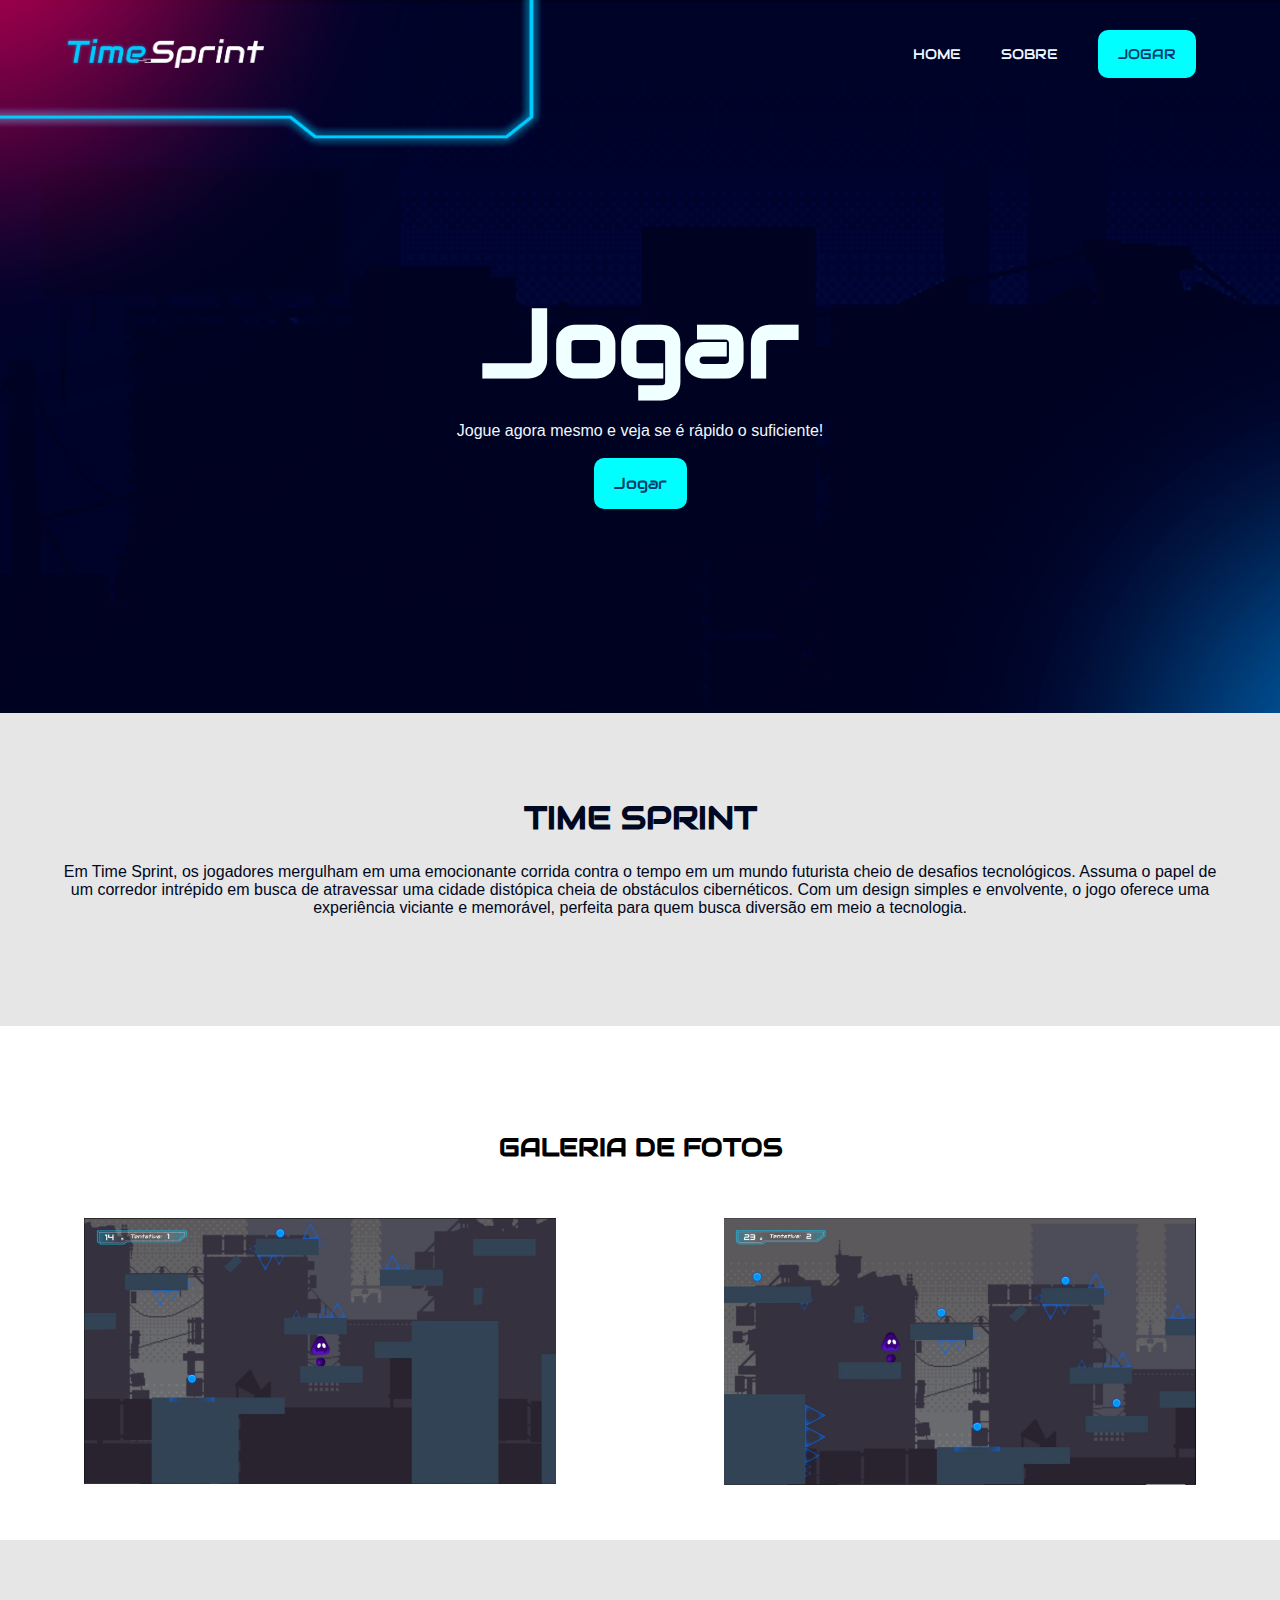
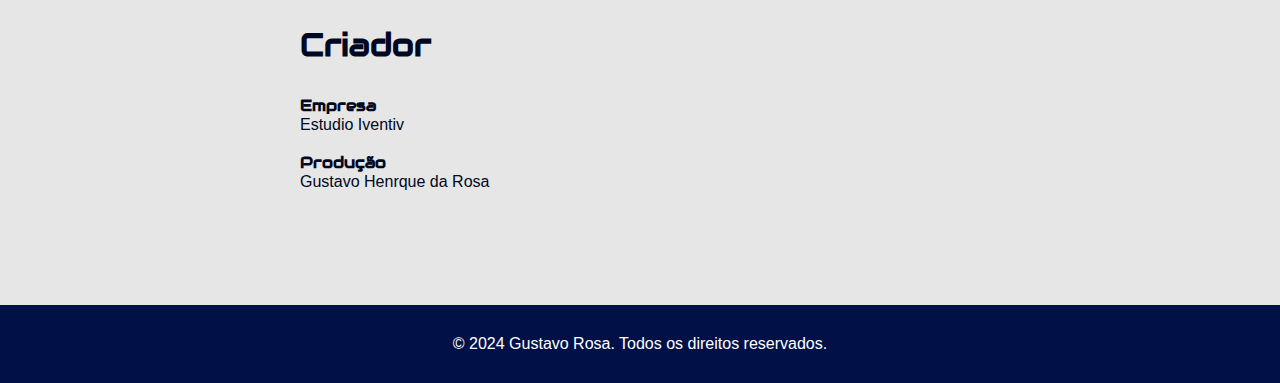
<file: index.html>
<!DOCTYPE html>
<html lang="pt-br">
<head>
    <meta charset="UTF-8">
    <meta name="viewport" content="width=device-width, initial-scale=1.0">
    <link rel="stylesheet" href="css/style.css">
    <link rel="shortcut icon" href="assets/Five icon.png" type="image/x-icon">
    <title>Time Sprint</title>
</head>
<body>

    <header style="background-image: url(assets/Banner\ 2.png);"> 
        <div class="container">
            <nav>
                <a href="index.html">
                    <img class="banner-logo" src="assets/logo.png" alt="Logo">
                </a>

                <ul class="ul">
                    <a href="index.html">Home</a>
                    <a href="sobre.html">Sobre</a>
                    <a class="btn"  href="Game/index.html" target="_blank">Jogar</a>
                </ul>
            </nav>

            <section class="banner">
                <div class="banner-text">
                    <h1>Jogar</h1>
                    <p>Jogue agora mesmo e veja se é rápido o suficiente!</p>
                    <a href="Game/index.html" class="btn" target="_blank">Jogar</a>
                </div>
            </section>
        </div>
    </header>

    <main>

    <Section id="fichatectina">
        <div class="textos" id="Sobre o jogo">
            <h1>TIME SPRINT</h1>
            <p class="text">
                Em Time Sprint, os jogadores mergulham em uma emocionante corrida contra o tempo em um mundo futurista cheio de
                desafios tecnológicos. Assuma o papel de um corredor intrépido em busca de atravessar uma cidade distópica cheia de
                obstáculos cibernéticos. Com um design simples e envolvente, o jogo oferece uma experiência viciante e memorável,
                perfeita para quem busca diversão em meio a tecnologia.
            </p>
    </section>

    <section id="prints">
        <div class="centro">
            <h2>GALERIA DE FOTOS</h2>
      
            <div class="grid">
    
                <div class="coluna">
                    <img src="assets/Print 1.jpg" alt="print1" title="print 1">
                </div> <!--Fim da Coluna 1-->
    
                <div class="coluna">
                    <img src="assets/PRint 2.jpg" alt="print1" title="print 1">
                </div> <!--Fim da Coluna 1-->
    
            </div>
        </div>
    </section> <!--Fim da prints-->

    <Section id="fichatectina2">
        <div class="textos2" >
            <h1>Criador</h1>
            <p class="text2">
                <strong>Empresa</strong> <br>
                Estudio Iventiv <br> <br>
                <strong>Produção</strong> <br>
                Gustavo Henrque da Rosa
            </p>
    </section>

    <footer>
        <p>&copy; 2024 Gustavo Rosa. Todos os direitos reservados.</p>
    </footer>

 </main>

</body>
</html>
</file>
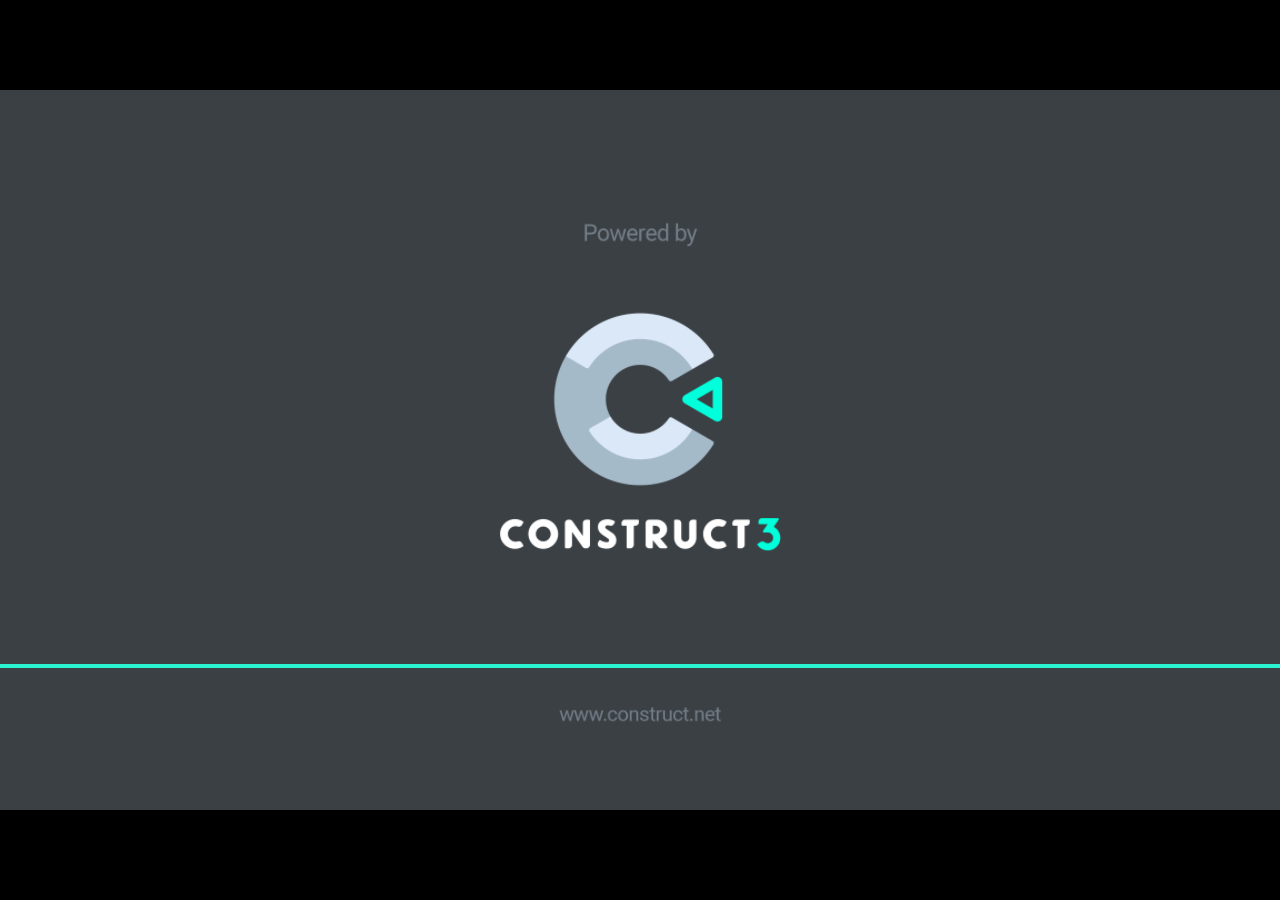
<file: Game/index.html>
<!DOCTYPE html>
<html>
<head>
<meta charset="UTF-8">
<title>Novo projeto</title>
<meta name="viewport" content="width=device-width, initial-scale=1.0, maximum-scale=1.0, minimum-scale=1.0, user-scalable=no">

<meta name="generator" content="Scirra Construct">

	<link rel="manifest" href="appmanifest.json">
	<link rel="apple-touch-icon" sizes="128x128" href="icons/icon-128.png">
	<link rel="apple-touch-icon" sizes="256x256" href="icons/icon-256.png">
	<link rel="apple-touch-icon" sizes="512x512" href="icons/icon-512.png">
	<link rel="icon" type="image/png" href="icons/icon-512.png">

<link rel="stylesheet" href="style.css">


</head>
<body>

<script>
if (location.protocol.substr(0, 4) === "file")
{
	alert("Web exports won't work until you upload them. (When running on the file: protocol, browsers block many features from working for security reasons.)");
}
</script>

	<noscript>
		<div id="notSupportedWrap">
			<h2 id="notSupportedTitle">This content requires JavaScript</h2>
			<p class="notSupportedMessage">JavaScript appears to be disabled. Please enable it to view this content.</p>
		</div>
	</noscript>
	<script src="scripts/supportcheck.js"></script>
	<script src="scripts/offlineclient.js" type="module"></script>
	<script src="scripts/main.js" type="module"></script>
	<script src="scripts/register-sw.js" type="module"></script>

</body>
</html>
</file>
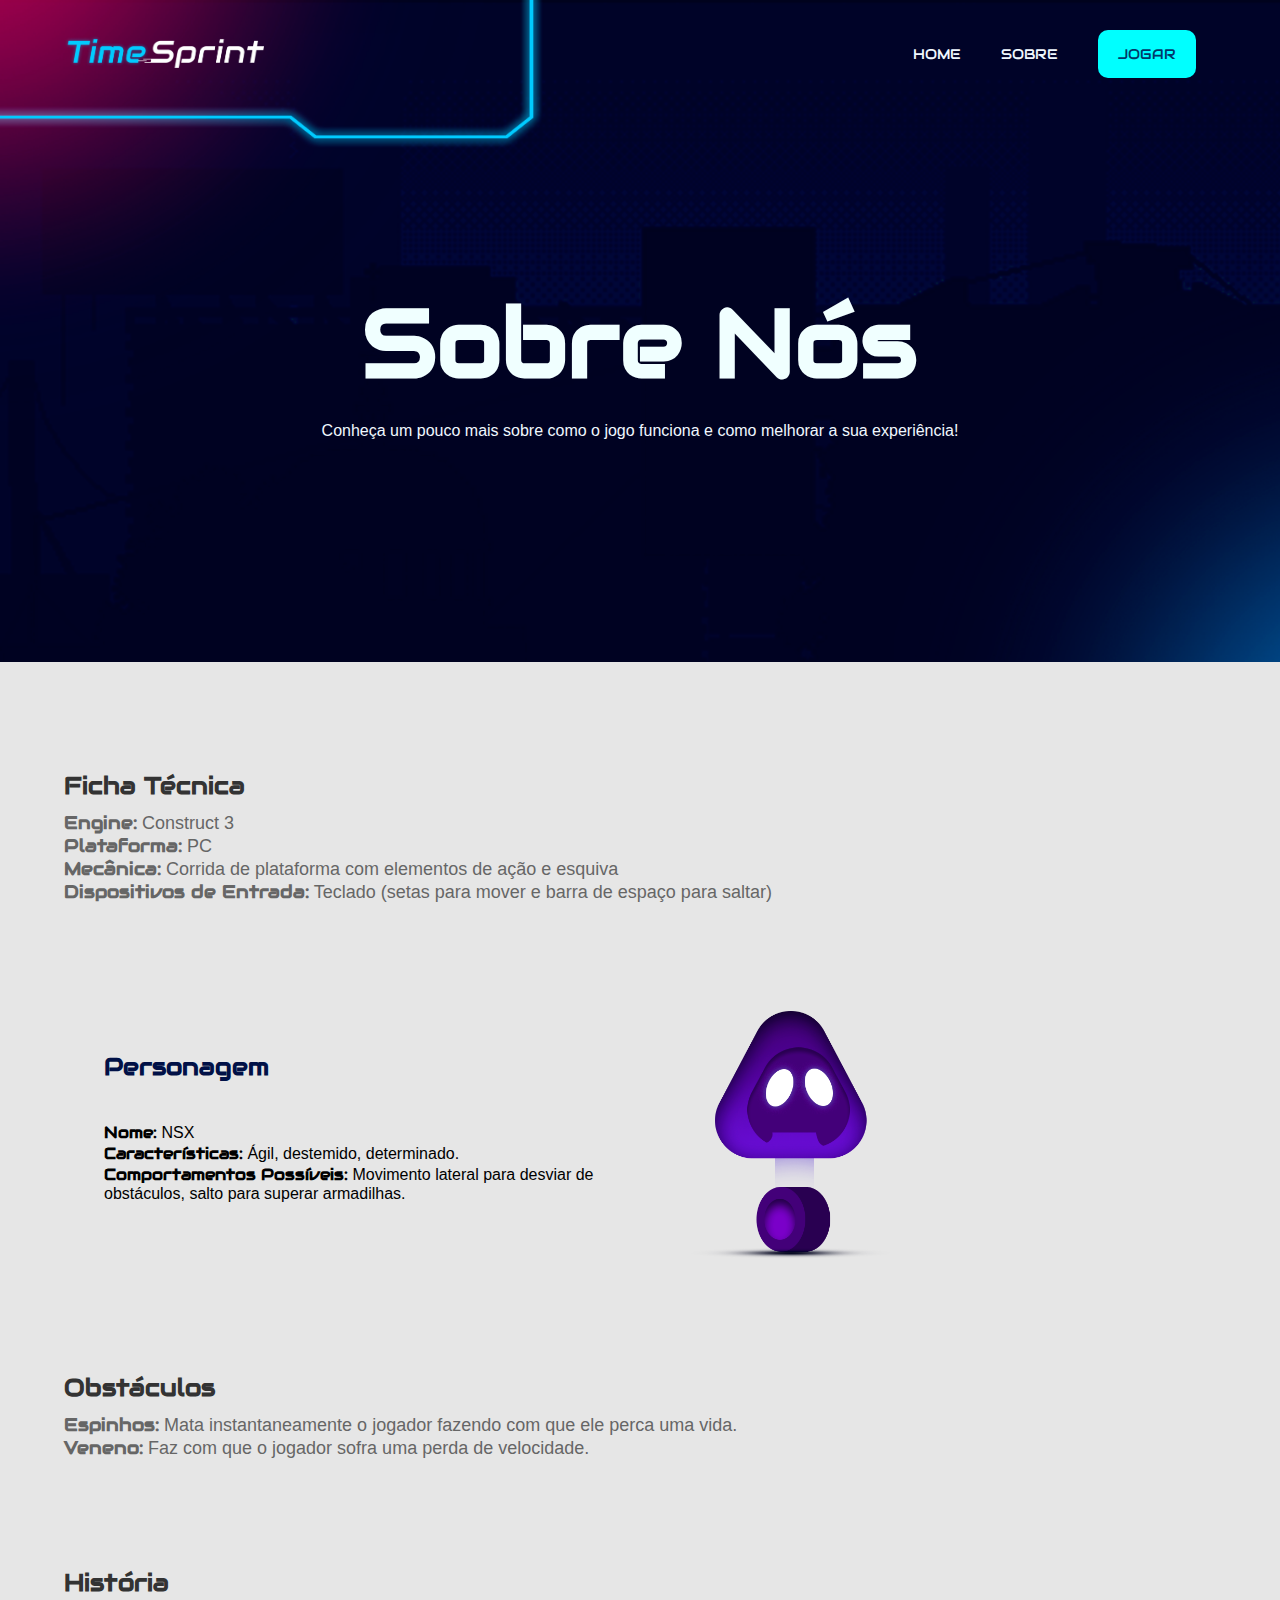
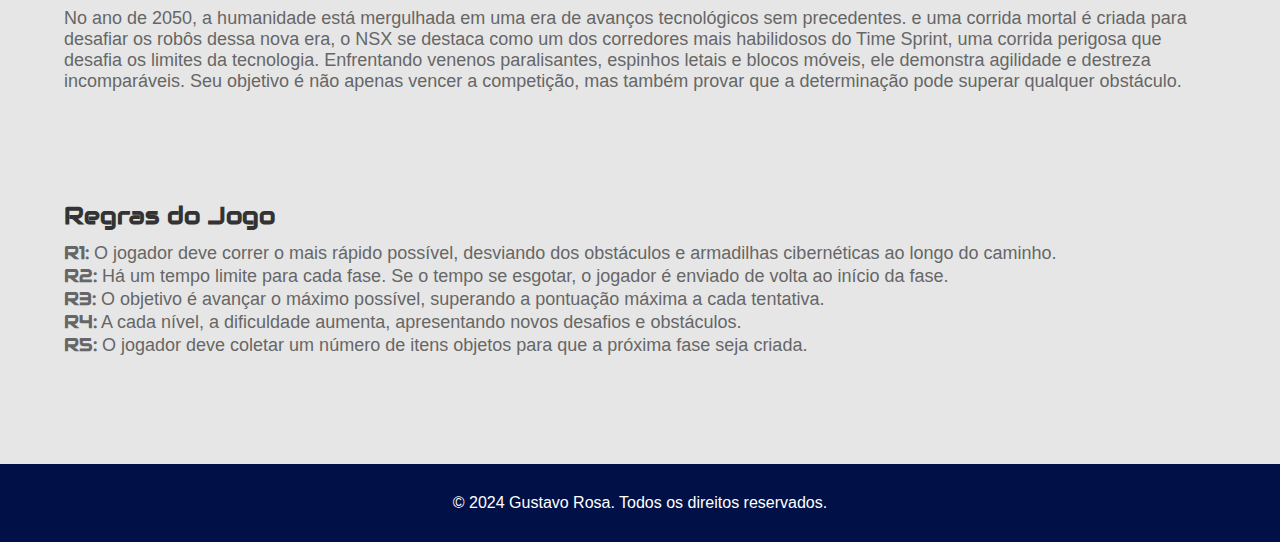
<file: sobre.html>
<!DOCTYPE html>
<html lang="pt-br">

<head>
    <meta charset="UTF-8">
    <meta name="viewport" content="width=device-width, initial-scale=1.0">
    <link rel="stylesheet" href="css/stylesobre.css">
    <title>Time Sprint</title>
</head>

<body>

    <header style="background-image: url(assets/Banner\ 2.png);">
        <div class="container">
            <nav>
                <a href="index.html">
                    <img class="banner-logo" src="assets/logo.png" alt="Logo">
                </a>

                <ul class="ul">
                    <a href="index.html">Home</a>
                    <a href="sobre.html">Sobre</a>
                    <a class="btn" href="jogo.html">Jogar</a>
                </ul>
            </nav>

            <section class="banner">
                <div class="banner-text">
                    <h1>Sobre Nós</h1>
                    <p>Conheça um pouco mais sobre como o jogo funciona e como melhorar a sua experiência!</p>
                </div>
            </section>
        </div>
    </header>

    <section>
        <div class="container">
            <section>
                <h2 class="section-title">Ficha Técnica</h2>
                <p class="section-text">
                    <strong>Engine:</strong> Construct 3<br>
                    <strong>Plataforma:</strong> PC<br>
                    <strong>Mecânica:</strong> Corrida de plataforma com elementos de ação e esquiva<br>
                    <strong>Dispositivos de Entrada:</strong> Teclado (setas para mover e barra de espaço para saltar)
                </p>
            </section>
        
            <section class="per">
            <div class="container3">
                <div class="text">
                <h2>Personagem</h2>
                <p>
                    <strong>Nome:</strong> NSX<br>
                    <strong>Características:</strong> Ágil, destemido, determinado.<br>
                    <strong>Comportamentos Possíveis:</strong> Movimento lateral para desviar
                    de obstáculos, salto para superar armadilhas.
                </p>
                </div>
                <div class="image">
                    <img src="assets/Personagem 2.png" alt="">
                </div>
            </div>
            </section>
        
            <section>
                <h2 class="section-title">Obstáculos</h2>
                <p class="section-text">
                    <strong>Espinhos:</strong> Mata instantaneamente o jogador fazendo com que ele perca uma vida.<br>
                    <strong>Veneno:</strong> Faz com que o jogador sofra uma perda de velocidade.<br>
                </p>
            </section>
        
            <section>
                <h2 class="section-title">História</h2>
                <p class="section-text">
                    No ano de 2050, a humanidade está mergulhada em uma era de avanços tecnológicos sem precedentes. e uma
                    corrida mortal é criada para desafiar os robôs dessa nova era, o NSX se destaca como um dos corredores mais
                    habilidosos do Time Sprint, uma corrida perigosa que desafia os limites da tecnologia. Enfrentando venenos
                    paralisantes, espinhos letais e blocos móveis, ele demonstra agilidade e destreza incomparáveis. Seu
                    objetivo é não apenas vencer a competição, mas também provar que a determinação pode superar qualquer
                    obstáculo.
                </p>
            </section>
        
            <section>
                <h2 class="section-title">Regras do Jogo</h2>
                <p class="section-text">
                    <strong>R1:</strong> O jogador deve correr o mais rápido possível, desviando dos obstáculos e armadilhas
                    cibernéticas ao longo do caminho.<br>
                    <strong>R2:</strong> Há um tempo limite para cada fase. Se o tempo se esgotar, o jogador é enviado de volta
                    ao início da fase.<br>
                    <strong>R3:</strong> O objetivo é avançar o máximo possível, superando a pontuação máxima a cada
                    tentativa.<br>
                    <strong>R4:</strong> A cada nível, a dificuldade aumenta, apresentando novos desafios e obstáculos.<br>
                    <strong>R5:</strong> O jogador deve coletar um número de itens objetos para que a próxima fase seja criada.
                </p>
            </section>
        </div>
    </section>

        <footer>
            <p>&copy; 2024 Gustavo Rosa. Todos os direitos reservados.</p>
        </footer>

</body>

</html>
</file>
<file: css/style.css>
@import url(https://fonts.googleapis.com/css2?family=Audiowide&display=swap);
*{
    margin: 0;
    padding: 0;
    box-sizing: border-box;
    text-decoration: none;
    outline: none;
    font-family: Audiowide, Arial;
}

body {
    background-color: rgb(230, 230, 230);
}

section, footer {
    padding: 54px 0;

}

.banner-logo{
    width: 200px;
}


p{
 font-family: Arial, Helvetica, sans-serif;
}

.container {
    max-width: 1400px;
    margin: 0 auto;
    padding: 0 5%;
}

.btn {
    background-color: aqua;
    color: rgb(0, 56, 105);
    padding: 15px 20px;
    border-radius: 10px;
    cursor: pointer;
    display: inline-block;
}

.btn:hover{
    background-color:antiquewhite;
}
header {
    background-position: center;
    background-size: cover;
    background-attachment: fixed;
}

nav {
    display: flex;
    align-items: center;
    justify-content: space-between;
    padding-top: 30px;
}

nav ul{
    display: flex;
    align-items: center;

}

nav ul a {
    color: aliceblue;
    margin: 0 20px;
    text-transform: uppercase;
    font-size: 14px;
    display: block;
}

.banner{
    display: flex;
    justify-content: center;
}

.banner .banner-text{
    margin: 150px;
    text-align: center;
    padding: 0 90px;
}

.banner .banner-text h1{
    font-size: 96px;
    color: azure;
}

.banner .banner-text p{
    font: 20px;
    color: aliceblue;
    font-weight: arial;
    margin: 18px 0;
}

 .textos {
     color: #000822;
     padding: 30px 30px;
     justify-content: end;
     text-align: center;
 }

.textos .text{
    text-align: center;
    padding: 25px 25px;
    font-family: Arial, Helvetica, sans-serif;
}

 .jogo h2 {
     position: absolute;
     text-align: center;
     color: #ffffff;
     text-align: center;
 }

 .logo1 {
     width: 150%;
 }

 #prints {
     background-color: #ffffff;
     padding-top: 50px;
     padding-bottom: 50px;
 }

 .grid {
     /*Aplicar na grid*/
     display: grid;
     /*Configurando uma coluna*/
     grid-template-columns: 50% 50%;
 }

 .grid .coluna img {
     width: 80%;
     padding: 0 20px;

 }

 .grid .coluna,
 #prints {
     /*Alinhar ao centro*/
     text-align: center;
 }

 .centro h2 {
     font-size: 25px;
     padding: 55px 20px;
 }

 footer {
     background-color: #011147;
     color: white;
     padding: 30px;
     box-sizing: border-box;
     text-align: center;
 }

 .textos2 {
     color: #000822;
     padding: 30px 300px;
     justify-content: left;
     text-align: left;
 }

 .textos2 .text2 {
     text-align: left;
     padding: 30px 0px;
     font-family: Arial, Helvetica, sans-serif;
 }
</file>
<file: Game/style.css>
html, body {
	padding: 0;
	margin: 0;
	overflow: hidden;
}

body {
	min-width: 100%;
	width: 100%;
	max-width: 100%;
	min-height: 100%;
	height: 100%;
	max-height: 100%;
	
	background: #000000;
	color: white;
}

html, body, canvas {
	touch-action-delay: none;
	touch-action: none;
}

canvas, .c3htmlwrap {
	position: absolute;
}

.c3htmlwrap {
	contain: strict;
}

.c3overlay {
	pointer-events: none;
}

.c3htmlwrap > * {
	pointer-events: auto;
}

/* HACK - work around elements being selectable only in iOS WKWebView for some reason */
html[ioswebview] .c3htmlwrap,
html[ioswebview] canvas {
	-webkit-user-select: none;
	user-select: none;
}

html[ioswebview] .c3htmlwrap > * {
	-webkit-user-select: auto;
	user-select: auto;
}

#notSupportedWrap {
	margin: 2em auto 1em auto;
	width: 75%;
	max-width: 45em;
	border: 2px solid #aaa;
	border-radius: 1em;
	padding: 2em;
	background-color: #f0f0f0;
	font-family: "Segoe UI", Frutiger, "Frutiger Linotype", "Dejavu Sans", "Helvetica Neue", Arial, sans-serif;
	color: black;
}

#notSupportedTitle {
	font-size: 1.8em;
}

.notSupportedMessage {
	font-size: 1.2em;
}

.notSupportedMessage em {
	color: #888;
}

/* bbcode styles */
.bbCodeH1 {
	font-size: 2em;
	font-weight: bold;
}

.bbCodeH2 {
	font-size: 1.5em;
	font-weight: bold;
}

.bbCodeH3 {
	font-size: 1.25em;
	font-weight: bold;
}

.bbCodeH4 {
	font-size: 1.1em;
	font-weight: bold;
}

.bbCodeItem::before {
	content: " • ";
}

/* For text icons converted to HTML: size the height to the line height
   preserving the aspect ratio. Also add position: relative as that allows
   just adding a 'top' style for the iconoffsety style. */
.c3-text-icon {
	height: 1em;
	width: auto;
	position: relative;
}

/* screen reader text */
.c3-screen-reader-text {
	position: absolute;
	width: 1px;
    height: 1px;
    overflow: hidden;
    clip: rect(1px, 1px, 1px, 1px);
}
</file>
<file: css/stylesobre.css>
@import url(https://fonts.googleapis.com/css2?family=Audiowide&display=swap);

* {
    margin: 0;
    padding: 0;
    box-sizing: border-box;
    text-decoration: none;
    outline: none;
    font-family: Audiowide, Arial;
}

body {
    background-color: rgb(230, 230, 230);
}

section,
footer {
    padding: 54px 0;

}

.banner-logo {
    width: 200px;
}

h3 {
    font-size: 50px;
}

p {
    font-family: Arial, Helvetica, sans-serif;
}

.container {
    max-width: 1400px;
    margin: 0 auto;
    padding: 0 5%;
}

.btn {
    background-color: aqua;
    color: rgb(0, 56, 105);
    padding: 15px 20px;
    border-radius: 10px;
    cursor: pointer;
    display: inline-block;
}

.btn:hover {
    background-color: antiquewhite;
}

header {
    background-position: center;
    background-size: cover;
    background-attachment: fixed;
}

nav {
    display: flex;
    align-items: center;
    justify-content: space-between;
    padding-top: 30px;
}

nav ul {
    display: flex;
    align-items: center;

}

nav ul a {
    color: aliceblue;
    margin: 0 20px;
    text-transform: uppercase;
    font-size: 14px;
    display: block;
}

.banner {
    display: flex;
    justify-content: center;
}

.banner .banner-text {
    margin: 150px;
    text-align: center;
    padding: 0 90px;
}

.banner .banner-text h1 {
    font-size: 96px;
    color: azure;
}

.banner .banner-text p {
    font: 20px;
    color: aliceblue;
    font-weight: arial;
    margin: 18px 0;
}

.container2 {
    width: 80%;
    margin: 0 auto;
}

.section-title {
    font-size: 24px;
    color: #333;
    margin-bottom: 10px;
}

.section-text {
    font-size: 18px;
    color: #666;
}

/* Estilos adicionais para outras seções... */

#per{
    align-items: center;
    background-color: #666;
}

.container3 {
    display: flex;
}

.text {
    width: 50%;
    padding: 20px;
}

.text h2{
    padding: 20px;
    color: #011147;
}

.text p{
    padding: 20px;
}

.image {
    width: 20%;
}

.image img {
    width: 300px;
    height: auto;
    padding: 0px 50px;
}

 footer {
     background-color: #011147;
     color: white;
     padding: 30px;
     box-sizing: border-box;
     text-align: center;
 }
</file>
